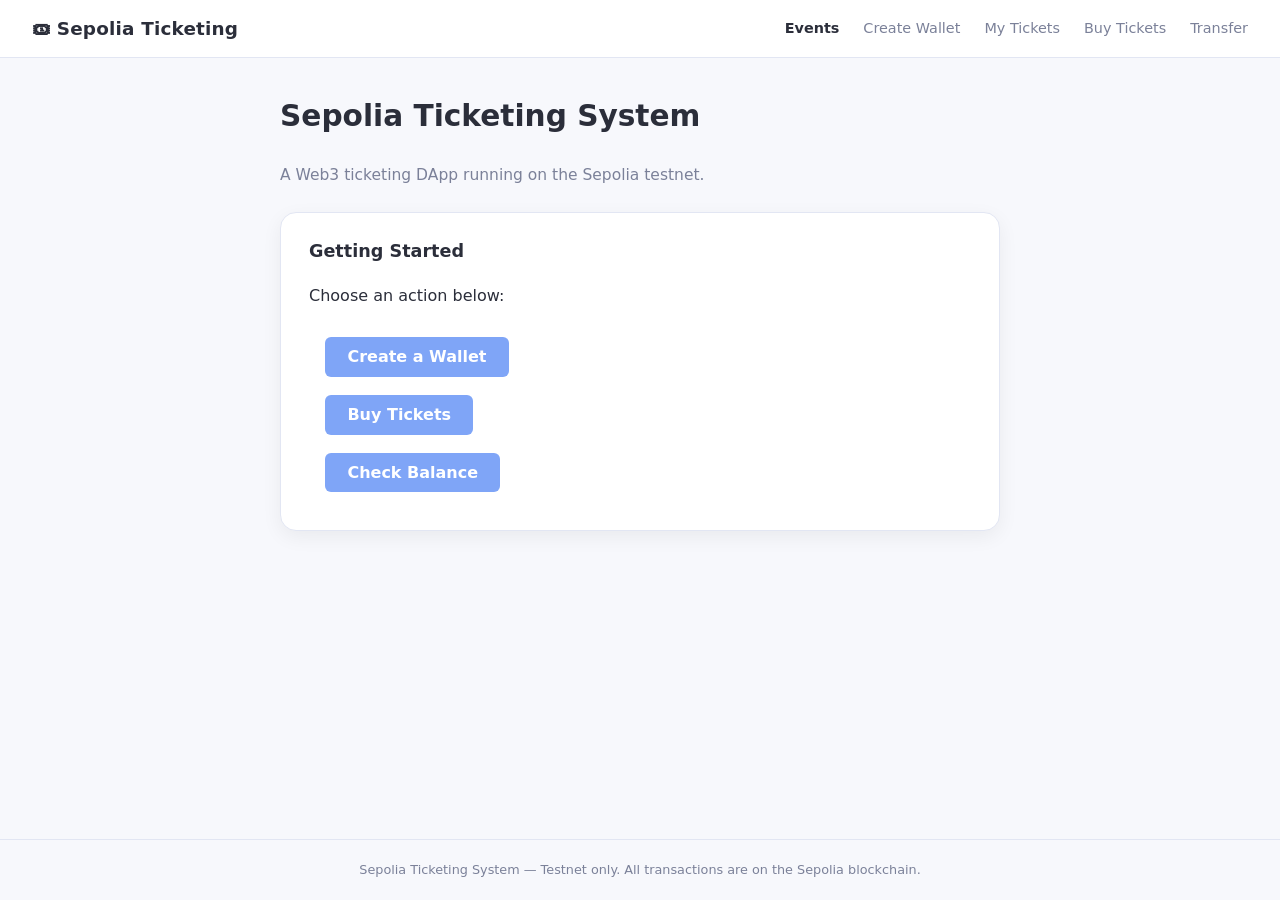
<file: frontend/pages/index.html>
<!DOCTYPE html>
<html lang="en">
<head>
  <meta charset="UTF-8" />
  <meta name="viewport" content="width=device-width, initial-scale=1.0" />
  <title>Sepolia Ticketing — Home</title>
  <link rel="stylesheet" href="../css/main.css" />
</head>
<body>
  <header id="site-header" class="site-header"></header>

  <main class="page-container">
    <h1 class="page-title">Sepolia Ticketing System</h1>
    <p class="page-subtitle">
      A Web3 ticketing DApp running on the Sepolia testnet.
    </p>
    <div class="card">
      <h2 class="card-title">Getting Started</h2>
      <p>Choose an action below:</p>
      <ul style="list-style: none;">
        <li style="padding: 1rem"><a href="create-wallet.html" class="btn btn-primary">Create a Wallet</a></li>
        <li style="padding: 1rem;"><a href="buy.html" class="btn btn-primary">Buy Tickets</a></li>
        <li style="padding: 1rem;"><a href="balance.html" class="btn btn-primary">Check Balance</a></li>
      </ul>
    </div>
  </main>

  <footer id="site-footer" class="site-footer"></footer>

  <script src="../js/layout.js"></script>
</body>
</html>
</file>
<file: frontend/css/main.css>
/* ============================================================
   main.css — Global styles and design tokens
   Sepolia Ticketing DApp
   ============================================================ */

/* --- Design tokens --- */
:root {
  --color-bg:           #f7f8fc;
  --color-surface:      #ffffff;
  --color-surface-alt:  #eef1ff;
  --color-border:       #e2e6f3;

  --color-primary:      #7fa5f7;   /* soft lavender */
  --color-primary-hover:#b8c0ff;   /* pastel blue */

  --color-danger:       #ffadad;   /* soft red */
  --color-danger-bg:    #fff0f0;

  --color-warning:      #ffd6a5;   /* peach */
  --color-warning-bg:   #fff6e5;

  --color-success:      #b5ead7;   /* mint */
  
  --color-text:         #2b2e3a;
  --color-text-muted:   #7b8199;

  --font-sans:          'Segoe UI', system-ui, sans-serif;
  --font-mono:          'Courier New', Courier, monospace;

  --radius-sm:          6px;
  --radius-md:          10px;
  --radius-lg:          16px;

  --shadow-card:        0 6px 20px rgba(0,0,0,0.06);
  --transition:         0.2s ease;
}

/* --- Reset --- */
*, *::before, *::after { box-sizing: border-box; margin: 0; padding: 0; }

html { font-size: 16px; scroll-behavior: smooth; }

body {
  background-color: var(--color-bg);
  color: var(--color-text);
  font-family: var(--font-sans);
  line-height: 1.6;
  min-height: 100vh;
  display: flex;
  flex-direction: column;
}

/* --- Typography --- */
h1, h2, h3 { font-weight: 700; line-height: 1.25; }
a { color: var(--color-primary); text-decoration: none; }
a:hover { text-decoration: underline; }
code { font-family: var(--font-mono); font-size: 0.9em; }

/* --- Site header --- */
.site-header {
  display: flex;
  align-items: center;
  justify-content: space-between;
  padding: 0.875rem 2rem;
  background: var(--color-surface);
  border-bottom: 1px solid var(--color-border);
  position: sticky;
  top: 0;
  z-index: 100;
}

.site-logo {
  font-size: 1.15rem;
  font-weight: 700;
  color: var(--color-text);
  letter-spacing: 0.01em;
}
.site-logo:hover { text-decoration: none; color: var(--color-primary); }

.site-nav { display: flex; gap: 1.5rem; }
.site-nav a {
  font-size: 0.9rem;
  color: var(--color-text-muted);
  transition: color var(--transition);
}
.site-nav a:hover,
.site-nav a.nav-active {
  color: var(--color-text);
  text-decoration: none;
}
.site-nav a.nav-active { font-weight: 600; }

/* --- Page container --- */
.page-container {
  flex: 1;
  max-width: 760px;
  width: 100%;
  margin: 2.5rem auto;
  padding: 0 1.25rem;
  display: flex;
  flex-direction: column;
  gap: 1.5rem;
}

.page-title {
  font-size: 1.85rem;
  margin-bottom: 0.25rem;
}
.page-subtitle {
  color: var(--color-text-muted);
  font-size: 0.97rem;
}

/* --- Cards --- */
.card {
  background: var(--color-surface);
  border: 1px solid var(--color-border);
  border-radius: var(--radius-lg);
  padding: 1.75rem;
  box-shadow: var(--shadow-card);
  display: flex;
  flex-direction: column;
  gap: 1.25rem;
}

.card--hidden { display: none !important; }

.card-title { font-size: 1.1rem; }
.card-body { color: var(--color-text-muted); font-size: 0.95rem; }

/* --- Forms --- */
.form-group { display: flex; flex-direction: column; gap: 0.4rem; }

.form-label {
  font-size: 0.85rem;
  font-weight: 600;
  color: var(--color-text-muted);
  text-transform: uppercase;
  letter-spacing: 0.05em;
}

.form-input {
  background: var(--color-surface-alt);
  border: 1px solid var(--color-border);
  border-radius: var(--radius-sm);
  color: var(--color-text);
  font-size: 1rem;
  padding: 0.6rem 0.9rem;
  transition: border-color var(--transition);
  width: 100%;
}
.form-input:focus {
  outline: none;
  border-color: var(--color-primary);
}
.form-input::placeholder { color: var(--color-text-muted); }

.error-text {
  color: var(--color-danger);
  font-size: 0.875rem;
  min-height: 1.25rem;
}

/* --- Buttons --- */
.btn {
  border: none;
  border-radius: var(--radius-sm);
  cursor: pointer;
  font-family: var(--font-sans);
  font-size: 1rem;
  font-weight: 600;
  padding: 0.65rem 1.4rem;
  transition: background var(--transition), opacity var(--transition);
  align-self: flex-start;
}
.btn:disabled { opacity: 0.5; cursor: not-allowed; }

.btn-primary { background: var(--color-primary); color: #fff; }
.btn-primary:hover:not(:disabled) { background: var(--color-primary-hover); }

.btn-secondary {
  background: var(--color-surface-alt);
  color: var(--color-text);
  border: 1px solid var(--color-border);
}
.btn-secondary:hover:not(:disabled) { border-color: var(--color-primary); }

.btn-outline {
  background: transparent;
  border: 1px solid var(--color-border);
  color: var(--color-text-muted);
}
.btn-outline:hover:not(:disabled) { border-color: var(--color-primary); color: var(--color-text); }

/* --- Site footer --- */
.site-footer {
  text-align: center;
  padding: 1.25rem;
  font-size: 0.8rem;
  color: var(--color-text-muted);
  border-top: 1px solid var(--color-border);
}

/* --- Responsive --- */
@media (max-width: 640px) {
  .site-header { flex-direction: column; gap: 0.75rem; padding: 1rem; }
  .site-nav { flex-wrap: wrap; justify-content: center; gap: 1rem; }
  .page-container { margin: 1.5rem auto; }
}
</file>
